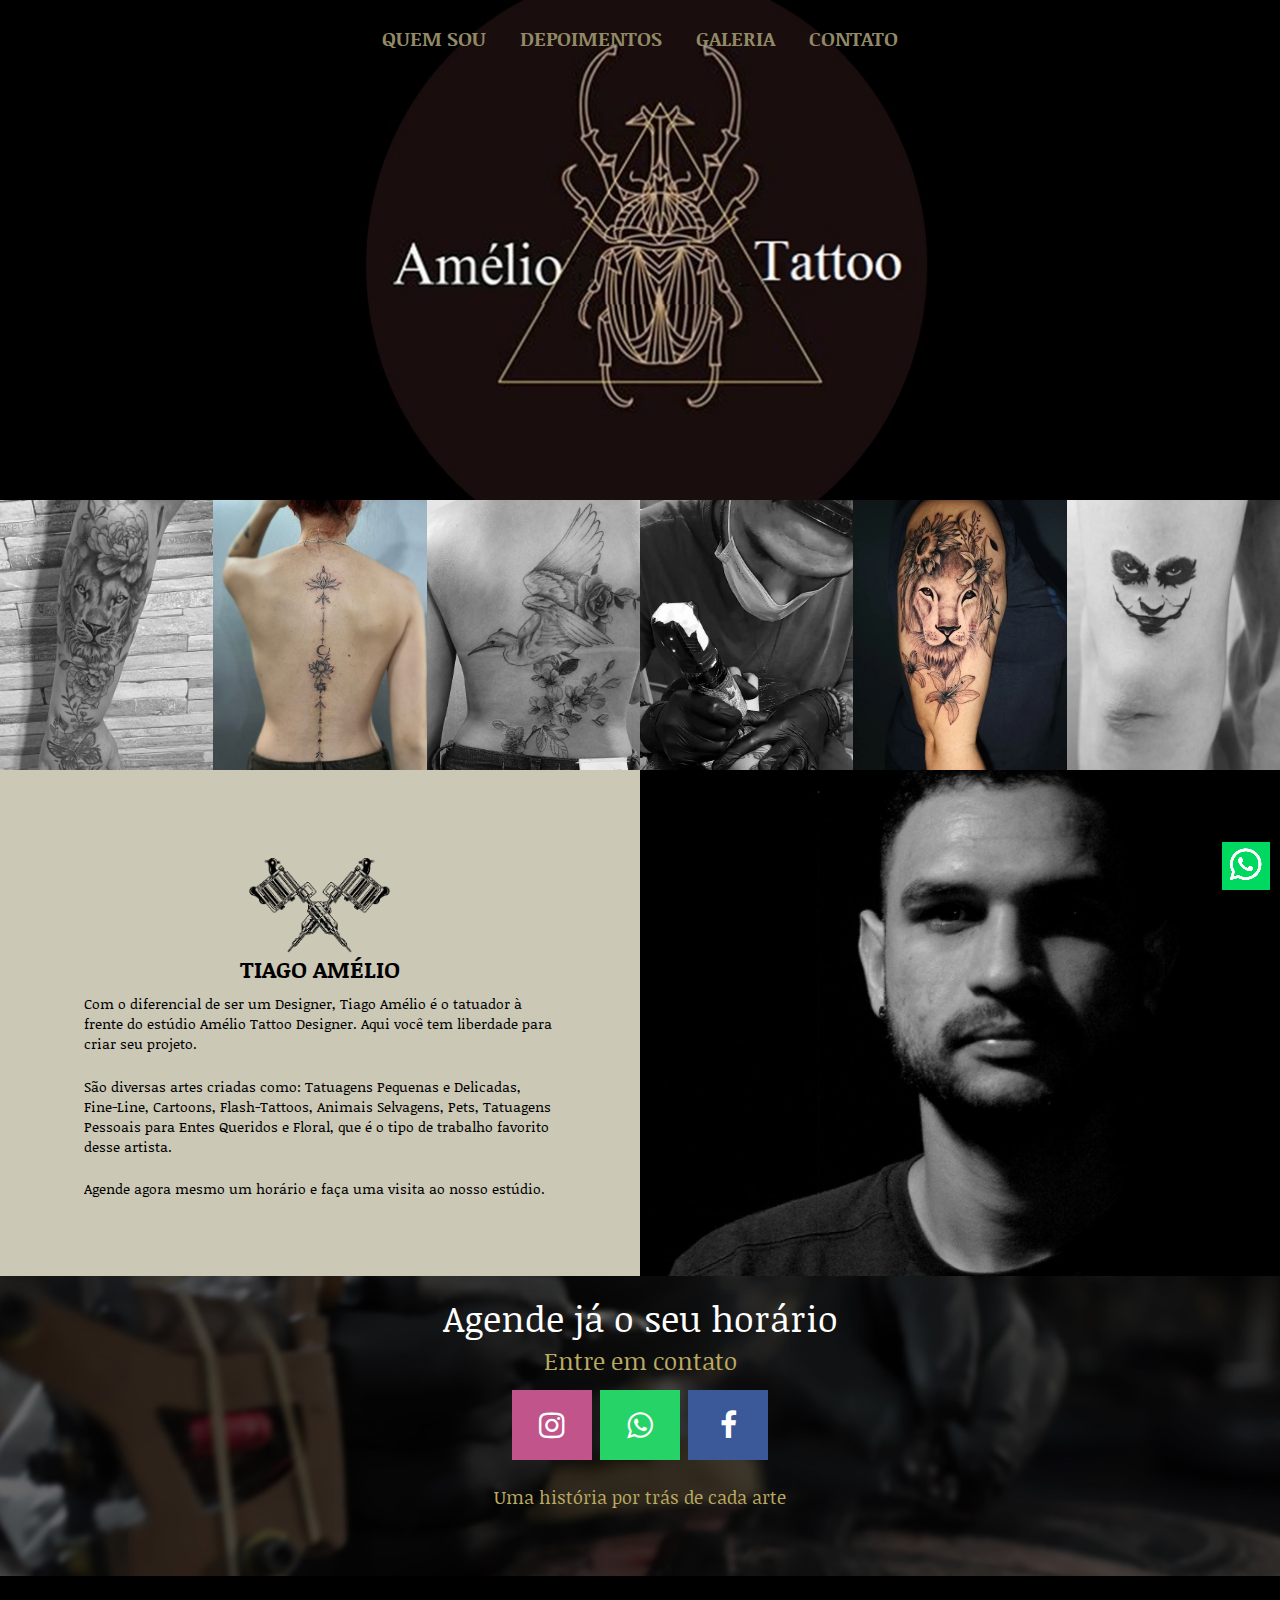
<file: index.html>
<!DOCTYPE HTML>
<html>
		<head>
		
		    <meta charset="utf-8">
			<meta http-equiv="X-UA-Compatible" content="IE=edge">
			<meta name="viewport" content="width=device-width, initial-scale=1.0, maximum-scale=1.0, user-scalable=no">
			
			<!-- Title -->
			<title>Amélio Tattoo Designer</title>
			
			<!-- Bootstrap & Font-Awesome CSS -->
			<link rel="stylesheet" href="css/bootstrap.min.css" type='text/css'>
			<link rel="stylesheet" href="css/font-awesome.min.css" type='text/css'>
			
			<!-- Custom CSS -->
			<link rel="stylesheet" href="css/style.css" type='text/css'>
			<link rel="stylesheet" href="css/prettyPhoto.css" type='text/css'>
			<link rel="stylesheet" href="css/responsive.css" type='text/css'>
			<link rel="stylesheet" href="https://cdnjs.cloudflare.com/ajax/libs/font-awesome/4.7.0/css/font-awesome.min.css">
			
			<!-- Animation CSS -->
			<link href="css/animate.css" rel="stylesheet" type="text/css" media="all">
			
			<!-- Google Webfont -->
			<link href='http://fonts.googleapis.com/css?family=Noticia+Text:400,700' rel="stylesheet" type='text/css'>
			
			<!-- js files & script -->
			<script type="text/javascript" src="js/jquery-1.11.1.min.js"></script>
			<script type="text/javascript" src="js/hover_pack.js"></script>
			<script type="text/javascript">
								jQuery(document).ready(function($) {
									$(".scroll").click(function(event){		
										event.preventDefault();
										$('html,body').animate({scrollTop:$(this.hash).offset().top},1000);
									});
								});
			</script>
			<script type="text/javascript" src="js/move-top.js"></script>
			<script type="text/javascript" src="js/easing.js"></script>
			<script type="text/javascript" src="js/modernizr.js"></script>
			<script type="text/javascript" src="js/retina.js"></script>
			<script type="text/javascript" src="js/jquery.prettyPhoto.js"></script>
			
			<script src="https://ajax.googleapis.com/ajax/libs/jquery/3.7.1/jquery.min.js"></script>
			<script src="https://maxcdn.bootstrapcdn.com/bootstrap/3.4.1/js/bootstrap.min.js"></script>
			<script type="text/javascript" src="js/wow.min.js"></script>
			<script>
				 new WOW().init();
			</script>
			
		</head>
		<body>
		
            <header id="header"> <!-- Header Part -->
			
			<!-- this is dummy heading for W3-Validation approval you can remove it if you want -->
			<h2 class="w3-validation">For W3 Validation</h2>
			<!-- this is dummy heading for W3-Validation approval you can remove it if you want -->
			
					<div class="header">
						<div class="container">
								<!-- start-top-nav -->
								<div class="top-nav">
									<div class="top-header">
										<!--<div class="responsive-logo">
										   <a href="index.html"><img src="images/amelio-galeria/logo2.png" alt=""/></a>
										</div>-->
									</div>
									<nav class="nav">
										<a id="menu-toggle" class="anchor-link" href="#"><img src="images/nav.png" alt="" /></a>
										<ul class="nav-list" id="menu">
											<li><a href="#about" class="scroll">Quem sou</a></li>
											<li><a href="#depoimentos" class="scroll">Depoimentos</a></li>
											<li><a href="#gallery" class="scroll">Galeria</a></li>
											<!-- logo -->
											 <!--<li class="logo"><a href="index.html"><img src="images/amelio-galeria/logo2.png" alt=""/></a></li>-->
											<!-- logo -->
											<li><a href="#contact" class="scroll">Contato</a></li>
										</ul>
									</nav>
									<script type="text/javascript">
										  $(document).ready(function() {
										
											$('#menu-toggle').click(function () {
											  $('#menu').toggleClass('open');
											  e.preventDefault();
											});

											yes_js_login = function(e) {
												e.preventDefault();
											}
											
										});
									</script>
								</div>
							<!-- End-top-nav -->
						</div>
					</div>
			</header>


<!-- INICIO **- FOTOS CABEÇALHO -**  -->


			<section id="gallery-one-image-section"> <!-- About Gallery Part -->
			
				<!-- this is dummy heading for W3-Validation approval you can remove it if you want -->
				<h2 class="w3-validation">For W3 Validation</h2>
				<!-- this is dummy heading for W3-Validation approval you can remove it if you want -->
				
						<div class="container-fluid">
							<div class="row">
								<div class="gallery-one-top wow fadeInLeft" data-wow-delay="0.0s">
									<ul class="about_gallery">
										<li>
											<div class=" b-animate-go thickbox"> <!-- Gallery one image no : 1 -->
													<img src="images/amelio-galeria/leao-braco-peb-edt.jpg" class="gallery-one-image img-responsive" alt=""/> 
											</div>
										</li>
										<li>
											<div class="b-animate-go thickbox"> <!-- Gallery one image no : 2 -->
													<img src="images/amelio-galeria/fineline-costas3-edt.jpg"  class="gallery-one-image-fit img-responsive" alt=""/>
											</div>
										</li> 
										<li>
											<div class="b-animate-go thickbox"> <!-- Gallery one image no : 3 -->
													<img src="images/amelio-galeria/garca-peb-edt.jpg" class="gallery-one-image img-responsive" alt=""/> 
											</div>
										</li>
										<li>
											<div class="b-animate-go thickbox"> <!-- Gallery one image no : 4 -->
													<img src="images/amelio-galeria/tatuando-peb-edt2.jpg" class="gallery-one-image-fit img-responsive" alt=""/>
											</div>
										</li>
										<li>
											<div class="b-animate-go thickbox"> <!-- Gallery one image no : 5 -->
													<img src="images/amelio-galeria/novo-leoa-antebraco-edt.jpg" class="gallery-one-image-fit img-responsive" alt=""/>
													
											</div>
										</li>
										<li>
											<div class="b-animate-go thickbox"> <!-- Gallery one image no : 6 -->
													<img src="images/amelio-galeria/coringa-peb-edt.jpg" class="gallery-one-image-fit img-responsive" alt=""/> 
											</div>
										</li>
									</ul>
								</div>
							</div>	
						</div>
				</section>
			
			
			
<!-- FINAL **- FOTOS CABEÇALHO -**  -->			
			
			
			<section id="about-section"> <!-- Team Section -->
			
			<!-- this is dummy heading for W3-Validation approval you can remove it if you want -->
			<h2 class="w3-validation">For W3 Validation</h2>
			<!-- this is dummy heading for W3-Validation approval you can remove it if you want -->
			
				<div class="container-fluid">  
						<div class="row" id="about">
					    <div class="team">
							<div class='team_div'>
								<div class="col-md-6 team-grid-3 wow fadeInRight" data-wow-delay="0.3s" style="margin-bottom: -100px;">
									<div class="about_text" style="margin-top: -130px !important;">
										<img src="images/tatto2.png" style="max-width: 30%;"/>
									</div>
									<div class="about_text" style="margin-top: -30px !important;">
										<h3>Tiago Amélio</h3> <!-- Team Member One -->
										<p style="margin-top: -40px !important; ">Com o diferencial de ser um Designer, Tiago Amélio é o tatuador à frente do estúdio Amélio Tattoo Designer. 
											Aqui você tem liberdade para criar seu projeto.
										</p>
										<br>
										<p>
											São diversas artes criadas como: Tatuagens Pequenas e Delicadas, Fine-Line, Cartoons, 
											Flash-Tattoos, Animais Selvagens, Pets, Tatuagens Pessoais para Entes Queridos e Floral, que é o tipo de trabalho favorito desse artista.
										</p>
										<br>
										<p>
											Agende agora mesmo um horário e faça uma visita ao nosso estúdio.
										</p>
									</div>
								</div>
								<div class="col-md-6 team-grid-2 wow fadeInUp"  data-wow-delay="0.0s"> </div>
						    </div>
						</div>
					</div>
				</div>
			</section>

			<section id="testimonial-section"> <!-- Testimonial Section -->
			
				<!-- this is dummy heading for W3-Validation approval you can remove it if you want -->
				<h2 class="w3-validation">For W3 Validation</h2>
				<!-- this is dummy heading for W3-Validation approval you can remove it if you want -->
				
				<div class="orcamento">
					<div class="row">
						<div class="col-md-12">
							<br>
							<h1 style="color: #fff;">Agende já o seu horário</h1>
						</div>
					</div>
					<div class="row">
						<div class="col-md-12">
							<h3 style="color: #bbab62;">Entre em contato</h3>
						</div>
					</div>  
					
					<div class="row">
						<div class="col-md-12">
							<a target="_blank" class="fa fa-instagram fa-socialmedia" href="https://www.instagram.com/amelio_tattoodesigner/"></a>
							<a target="_blank" class="fa fa-whatsapp fa-socialmedia" href="https://wa.me/5511937386993?text=Salve%20Tiago,%20Estou%20entrando%20em%20contato%20pelo%20site%20Amelio%20Tattoo%20e%20gostaria%20de%20fazer%20um%20orçamento"></a>
							<a target="_blank" class="fa fa-facebook fa-socialmedia" href="https://www.facebook.com/profile.php?id=61551990467630"></a>
						</div>
					</div>
					<br>
					<div class="row">
						<div class="col-md-12">
							<h4 style="color: #bbab62;">Uma história por trás de cada arte</h4>
						</div>
					</div> 
				</div>
			</section>
			
			<section id="twitter-section"> <!-- Twitter Section -->
			
			<!-- this is dummy heading for W3-Validation approval you can remove it if you want -->
			<h2 class="w3-validation">For W3 Validation</h2>
			<!-- this is dummy heading for W3-Validation approval you can remove it if you want -->
			
			        <div class="twitter-div wow bounceInUp"  data-wow-delay="0.0s" id="depoimentos">
						<div class="container">
							<div class="row">
							    <i class=""> </i>
								<h3 style="color: #fff;">Veja depoimentos dos nossos clientes</h3>
								<br>
								<br>
							</div>
						</div>
						<div class="container">
							<div id="myCarousel" class="carousel slide" data-ride="carousel">
							  <!-- Indicators -->
							  <ol class="carousel-indicators">
								<li data-target="#myCarousel" data-slide-to="0" class="active"></li>
								<li data-target="#myCarousel" data-slide-to="1"></li>
								<li data-target="#myCarousel" data-slide-to="2"></li>
							  </ol>
						  
						  
						  
<!-- INICIO **- FOTOS CARROSSEL -**  --> 
						  
						  
							  <!-- Wrapper for slides -->
							  <div class="carousel-inner">
						  
								<div class="item active">
									<p>Já fiz diversas tatuagens com o Tiago. Recomendo muito o trabalho dele</p>
									<h3 style="color: #bbab62;"> - Rafaela</h3>
								  <img src="images/amelio-galeria/cobraperna3-carrossel.jpg" alt="Depoimento Fábio" style="width:400px; max-height: 500px; margin: auto; display: block;">
								</div>
						  
								<div class="item">
									<p>Precisei retocar uma tatuagem de outro artista. O Tiago foi preciso no retoque</p>
									<h3 style="color: #bbab62;"> - Patrick</h3>
								  	<img src="images/amelio-galeria/ptk-marquesan.jpeg" alt="Depoimento Patrick" style="width:400px; max-height: 500px; margin: auto; display: block;">
								</div>
							  
								<div class="item">
									<p>Encontrei o trabalho Tiago pelo instagram. Tive um exelente atendimento</p>
									<h3 style="color: #bbab62;"> - Gabys</h3>
								  <img src="images/amelio-galeria/mandachuva-color-crl.jpeg" alt="Depoimento Fulano" style="width:400px; max-height: 500px; margin: auto; display: block;">
								</div>
							
							  </div>
							  
							  
<!-- FINAL **- FOTOS CABEÇALHO -**  -->
							  
							  
						  
							  <!-- Left and right controls -->
							  <a class="left carousel-control" href="#myCarousel" data-slide="prev">
								<span class="fa fa-angle-left"></span>
								<span class="sr-only">Previous</span>
							  </a>
							  <a class="right carousel-control" href="#myCarousel" data-slide="next">
								<span class="fa fa-angle-right"></span>
								<span class="sr-only">Next</span>
							  </a>
							</div>
						  </div>
                    </div>
			</section>
			
			<section id="gallery-two-image-section"> <!-- Gallery Two Section -->
			
			<!-- this is dummy heading for W3-Validation approval you can remove it if you want -->
			<h2 class="w3-validation">For W3 Validation</h2>
			<!-- this is dummy heading for W3-Validation approval you can remove it if you want -->
			
				<div class="container-fluidgallery wow fadeInDown" data-wow-delay="0.0s" id="gallery">
					<div class="row">
						<div class="container orcamento">
							<div class="row">
								<i class=""> </i>
								<br><br><br><br><br><br>
								<h1 style="color: #bbab62; text-shadow: 5px 5px #000; font-weight: bold; font-family: 'Lucida Sans', 'Lucida Sans Regular', 'Lucida Grande', 'Lucida Sans Unicode', Geneva, Verdana, sans-serif; font-size: 50px;">Galeria</h1>
								<br>
								<br>
							</div>
						</div>
					</div>
				</div>
			</section>
			
			
			
<!-- INICIO **- FOTOS GALERIA -**  -->



			
			<section id="gallery-one-image-section"> <!-- About Gallery Part -->
			
				<!-- this is dummy heading for W3-Validation approval you can remove it if you want -->
				<h2 class="w3-validation">For W3 Validation</h2>
				<!-- this is dummy heading for W3-Validation approval you can remove it if you want -->
				
						<div class="container-fluid">
							<div class="row">
								<div class="gallery-one-top wow fadeInLeft" data-wow-delay="0.0s">
									<ul class="about_gallery">
										<li>
											<div class="b-link-stripe b-animate-go thickbox"> <!-- Gallery one image no : 1 -->
													<img src="images/amelio-galeria/andorinha-peb-edt.jpg" class="gallery-one-image img-responsive" alt=""/> 
													<div class="b-wrapper">
															<div class="b-animate b-from-left b-delay03 ">
																<a href="images/amelio-galeria/andorinha-peb.jpg" rel="prettyPhoto[pp_gal]">
																	<button class="zooming about-zooming md-trigger">
																			<img src="images/zoom.png" alt=""/>
																	</button>
																</a>
															</div>
													</div>
											</div>
										</li>
										<li>
											<div class="b-link-stripe b-animate-go thickbox"> <!-- Gallery one image no : 2 -->
													<img src="images/amelio-galeria/novo-leoa-antebraco-edt.jpg" class="gallery-one-image-fit img-responsive" alt=""/>
													<div class="b-wrapper">
															<div class="b-animate b-from-left b-delay03 ">
																<a href="images/amelio-galeria/novo-leoa-antebraco.jpg" rel="prettyPhoto[pp_gal]">
																	<button class="zooming about-zooming md-trigger">
																			<img src="images/zoom.png" alt=""/>
																	</button>
																</a>
															</div>
													</div>
											</div>
										</li>
										<li>
											<div class="b-link-stripe b-animate-go thickbox"> <!-- Gallery one image no : 3 -->
													<img src="images/amelio-galeria/ano-color-edt.jpg" class="gallery-one-image img-responsive" alt=""/> 
													<div class="b-wrapper">
															<div class="b-animate b-from-left b-delay03 ">
																<a href="images/amelio-galeria/ano-color.webp" rel="prettyPhoto[pp_gal]">
																	<button class="zooming about-zooming md-trigger">
																			<img src="images/zoom.png" alt=""/>
																	</button>
																</a>
															</div>
													</div>
											</div>
										</li>
										<li>
											<div class="b-link-stripe b-animate-go thickbox"> <!-- Gallery one image no : 4 -->
													<img src="images/amelio-galeria/mariposa-peb.webp" class="gallery-one-image-fit img-responsive" alt=""/>
													<div class="b-wrapper">
															<div class="b-animate b-from-left b-delay03 ">
																<a href="images/amelio-galeria/mariposa-peb.webp" rel="prettyPhoto[pp_gal]">
																	<button class="zooming about-zooming md-trigger">
																			<img src="images/zoom.png" alt=""/>
																	</button>
																</a>
															</div>
													</div>
											</div>
										</li>
										<li>
											<div class="b-link-stripe b-animate-go thickbox"> <!-- Gallery one image no : 5 -->
													<img src="images/amelio-galeria/fineline-costas3-edt.jpg" class="gallery-one-image-fit img-responsive" alt=""/>
													<div class="b-wrapper">
															<div class="b-animate b-from-left b-delay03 ">
																<a href="images/amelio-galeria/fineline-costas3.jpeg" rel="prettyPhoto[pp_gal]">
																	<button class="zooming md-trigger">
																			<img src="images/zoom.png" alt=""/>
																	</button>
																</a>
															</div>
													</div>
											</div>
										</li>
										<li>
											<div class="b-link-stripe b-animate-go thickbox"> <!-- Gallery one image no : 6 -->
													<img src="images/amelio-galeria/dog-line-peb-edt.jpg" class="gallery-one-image-fit img-responsive" alt=""/> 
													<div class="b-wrapper">
															<div class="b-animate b-from-left b-delay03 ">
																<a href="images/amelio-galeria/dog-line.jpg" rel="prettyPhoto[pp_gal]">
																	<button class="zooming about-zooming md-trigger">
																			<img src="images/zoom.png" alt=""/>
																	</button>
																</a>
															</div>
													</div>
											</div>
										</li>
									</ul>
									<div class="clearfix"></div>
								</div>
							</div>
							<div class="row">
								<div class="gallery-one-bottom">
									<ul class="about_gallery wow fadeInRight" data-wow-delay="0.3s">
										<li>
											<div class="b-link-stripe b-animate-go thickbox"> <!-- Gallery one image no : 7 -->
													<img src="images/amelio-galeria/adaga-peb-edt.jpg" class="gallery-one-image-fit img-responsive" alt=""/>
													<div class="b-wrapper">
															<div class="b-animate b-from-left b-delay03 ">
															<a href="images/amelio-galeria/adaga-peb.jpg" rel="prettyPhoto[pp_gal]">
																<button class="zooming about-zooming md-trigger">
																		<img src="images/zoom.png" alt=""/>
																</button>
															</a>
															</div>
													</div>
											</div>
										</li>
										<li>
											<div class="b-link-stripe b-animate-go thickbox"> <!-- Gallery one image no : 8 -->
													<img src="images/amelio-galeria/libelula3-edt.jpg" class="gallery-one-image-fit img-responsive" alt=""/>
													<div class="b-wrapper">
															<div class="b-animate b-from-left b-delay03 ">
																<a href="images/amelio-galeria/libelula3.jpeg" rel="prettyPhoto[pp_gal]">
																	<button class="zooming about-zooming md-trigger">
																			<img src="images/zoom.png" alt=""/>
																	</button>
																</a>
															</div>
													</div>
											</div>
										</li>
										<li>
											<div class="b-link-stripe b-animate-go thickbox"> <!-- Gallery one image no : 9 -->
													<img src="images/amelio-galeria/leoa-antebraco-peb-edt.jpg" class="gallery-one-image-fit img-responsive" alt=""/>
													<div class="b-wrapper">
															<div class="b-animate b-from-left b-delay03 ">
																<a href="images/amelio-galeria/leoa-antebraco-color.jpg" rel="prettyPhoto[pp_gal]">
																	<button class="zooming about-zooming md-trigger">
																			<img src="images/zoom.png" alt=""/>
																	</button>
																</a>
															</div>
													</div>
											</div>
										</li>
										<li>
											<div class="b-link-stripe b-animate-go thickbox"> <!-- Gallery one image no : 10 -->
													<img src="images/amelio-galeria/floral-pulseira-peb-edt.jpeg" class="gallery-one-image img-responsive" alt=""/>
													<div class="b-wrapper">
															<div class="b-animate b-from-left b-delay03 ">
																<a href="images/amelio-galeria/floral-pulseira-peb.jpg" rel="prettyPhoto[pp_gal]">
																	<button class="zooming about-zooming md-trigger">
																			<img src="images/zoom.png" alt=""/>
																	</button>
																</a>
															</div>
													</div>
											</div>
										</li>
										<li>
											<div class="b-link-stripe b-animate-go thickbox"> <!-- Gallery one image no : 11 -->
													<img src="images/amelio-galeria/floral-braco-lateral-edt.jpeg" class="gallery-one-image img-responsive" alt=""/>
													<div class="b-wrapper">
															<div class="b-animate b-from-left b-delay03 ">
															<a href="images/amelio-galeria/floral-braco-lateral.jpg"prettyPhoto[pp_gal]">
																<button class="zooming about-zooming md-trigger">
																		<img src="images/zoom.png" alt=""/>
																</button>
															</a>
															</div>
													</div>
											</div>
										</li>
										<li>
											<div class="b-link-stripe b-animate-go thickbox"> <!-- Gallery one image no : 12 -->
													<img src="images/amelio-galeria/pernambuco-peb-edt.jpg" class="gallery-one-image-fit img-responsive" alt=""/>
													<div class="b-wrapper">
															<div class="b-animate b-from-left b-delay03 ">
																<a href="images/amelio-galeria/pernambuco-peb.jpg" rel="prettyPhoto[pp_gal]">
																	<button class="zooming about-zooming md-trigger">
																			<img src="images/zoom.png" alt=""/>
																	</button>
																</a>
															</div>
													</div>
											</div>
										</li>
									</ul>
									<div class="clearfix"></div>
								</div>
							</div>	
						</div>
				</section>
			
			
			
<!-- FINAL **- FOTOS CABEÇALHO -**  -->
			
			
			
			<section id="contact-section"> <!-- Contact info Section-->
			
			<!-- this is dummy heading for W3-Validation approval you can remove it if you want -->
			<h2 class="w3-validation">For W3 Validation</h2>
			<!-- this is dummy heading for W3-Validation approval you can remove it if you want -->
			
			        <div class="contact"  data-wow-delay="0.0s" id="contact">
					       	<div class="container">
							       	<div class="col-md-12 contact-left wow fadeInLeft" style="margin-top: -60px; margin-bottom: -90px; color: #fff;">
   			                            <h1><b>Contato</b></h1>
   			                            <h3>Amélio Tattoo Designer está bem perto de você, na cidade de Itapecerica da Serra - SP</h3>
										<br>
										<div class="contact-info" style="margin-top: 0px; ">
												<ul class="contact-list-one">
												   <!--<li><h5 style="color: #fff">Endereço:</h5></li>
												   <li><span class="bold" style="color: #fff"> Rua Santos Dumont, 1000 - Jardim Jacira - Itapecerica da Serra</span></li>
												   <br> -->
												   <li>
													<span>
														<div class="col-md-2" ></div>
														<div class="col-md-2" style="color: #fff;">
															Entre em Contato:
														</div> 
														<div class="col-md-8">
															<a target="_blank" style="color: #fff; font-weight: normal !important;" class="fa fa-instagram fa-socialmedia" href="https://www.instagram.com/amelio_tattoodesigner/"></a>
															<a target="_blank" style="color: #fff; font-weight: normal !important;" class="fa fa-whatsapp fa-socialmedia" href="https://wa.me/5511937386993?text=Salve%20Tiago,%20Estou%20entrando%20em%20contato%20pelo%20site%20Amelio%20Tattoo%20e%20gostaria%20de%20fazer%20um%20orçamento"></a>
															<a target="_blank" style="color: #fff; font-weight: normal !important;" class="fa fa-facebook fa-socialmedia" href="https://www.facebook.com/profile.php?id=61551990467630"></a>
														</div>
												   	</span>
													</li>
												</ul>
										</div>
   	                        </div>
					</div>
			</section>
		
			<!--
			<section id="map-section"> <!-- Map Section -->
			
			<!-- this is dummy heading for W3-Validation approval you can remove it if you want -->
			<!--<h2 class="w3-validation">For W3 Validation</h2>
			<!-- this is dummy heading for W3-Validation approval you can remove it if you want -->
			
				<!--<div class="container-fluid">
					<br>
					<span class="bold" style="color: #fff;">ou clique no mapa abaixo:</span>
					<br><br>
					<div class="row">
					    <div class="map-div wow fadeInDown">
						    <a href="https://www.google.com/maps?q=R.+Santos+Dumont,+1010+-+Jardim+Jacira"><img src="images/amelio-galeria/map.jpg" alt="" /></a>
						</div>
					</div>
				</div>
			</section>
		-->
			<section id="footer-section"> <!-- Footer Section -->
			
			<!-- this is dummy heading for W3-Validation approval you can remove it if you want -->
			<h2 class="w3-validation">For W3 Validation</h2>
			<!-- this is dummy heading for W3-Validation approval you can remove it if you want -->
			
				<div class="container">
					<div class="row">
					    <nav class="footer-nav">
						    <ul class="nav-list wow fadeInDown" id="footer-menu">
								<li><a href="#about" class="scroll">Quem sou</a></li>
								<li><a href="#depoimentos" class="scroll">Depoimentos</a></li>
								<li><a href="#gallery" class="scroll">Galeria</a></li>
								<!-- logo -->
									<!--<li class="logo"><a href="index.html"><img src="images/amelio-galeria/logo2.png" alt=""/></a></li>-->
								<!-- logo -->
								<li><a href="#contact" class="scroll">Contato</a></li>
							</ul>
						</nav>
						<p class="copyright wow fadeInUp" style="color: #272626;">&copy; 2023 Amélio Tattoo. Todos direitos reservados. Developed by Psychotrick</a>.</p>
					</div>
				</div>
			</section>
			
			
			<script type="text/javascript" charset="utf-8">
			  $(document).ready(function(){
				$("a[rel^='prettyPhoto']").prettyPhoto();
			  });
			</script>
			

			
			<script type="text/javascript">
						$(document).ready(function() {
							/*
							var defaults = {
					  			containerID: 'toTop', // fading element id
								containerHoverID: 'toTopHover', // fading element hover id
								scrollSpeed: 1200,
								easingType: 'linear' 
					 		};
							
							
							$().UItoTop({ easingType: 'easeOutQuart' });
							*/
						});
			</script>
			
			<a id="toTop" style="display: block;" target="_blank" href="https://wa.me/5511937386993?text=Salve%20Tiago,%20Estou%20entrando%20em%20contato%20pelo%20site%20Amelio%20Tattoo%20e%20gostaria%20de%20fazer%20um%20orçamento">
				<span id="toTopHover" style="opacity: 1;"> </span>
			</a>
		</body>
</html>
</file>
<file: css/style.css>
/* #928a66 */
h4, h5, h6,
h1, h2, h3 {margin-top: 0;}
ul, ol {margin: 0;}
p {margin: 0;}
html, body{
 font-family: 'Noticia Text', serif;
   font-size: 100%;
   background:#000; 
}
body a{
	transition:0.5s all;
	-webkit-transition:0.5s all;
	-moz-transition:0.5s all;
	-o-transition:0.5s all;
	-ms-transition:0.5s all;
}
button {
	background: none;
    border: none;
    margin-top:5em;
}
.w3-validation {
    display: none !important;
}
.button-one {
	border: none;
	font-family: inherit;
	font-size: inherit;
	color: inherit;
	background-color: #000000;
	cursor: pointer;
	padding: 20px 70px;
	display: inline-block;
	text-transform: uppercase;
	letter-spacing: 1px;
	font-weight: 700;
	outline: none;
	position: relative;
	-webkit-transition: all 0.3s;
	-moz-transition: all 0.3s;
	transition: all 0.3s;
}
.button-type-one {
    color: #ffffff;
    font-size: 40px;
}
.header {
	background: url(../images/banner3.jpg)no-repeat center top;
	background-size: 100% 100%;
	-webkit-background-size: cover;
	-moz-background-size: cover;
	-o-background-size: cover;
	background-size: cover;
	background-position: center;
	position: relative;
	min-height:500px;
}

/*------start-top-nav------*/
.top-header{
	display:none;
}
/*------start-top-nav------*/
.top-nav {
	position:relative;
	margin-top: 1.5em;
}
.nav { width:100%;}
ul.nav-list { list-style: none; padding: 0px; margin: 0px;text-align: center; }
ul.nav-list li { display: inline-block; text-align: left;
}
ul.nav-list li a.logo:hover{
	border-bottom:none; 
}
ul.nav-list li a { 
	        display: block; 
	        margin:0px 15px; 
	        text-decoration: none; 
			text-transform: uppercase;
	        color:#928a66;
	        font-size:20px;
			font-weight: bold;
	        -webkit-transition: all 0.5s ease;
			-moz-transition: all 0.5s ease;
			-o-transition: all 0.5s ease;
			transition: all 0.5s ease; }
ul.nav-list li a:hover { color:#fff; border-bottom: 3px solid #928a66; padding-bottom: 3px;}
.logo a:hover{
    border: none !important;
	padding-bottom: 0px !important;
}
.anchor-link { 
	display: none; 
	text-align: center;
	margin-top:20px;
    margin-right: 10px;
    float: right; 
	background-color: #928a66;
  }
#mobile-nav { display:none; }
/***--- About Section ---***/
#about-section{
    display: block;
	overflow: hidden;
}
#about{
    display: block;
	overflow: hidden;
}

.fa-socialmedia {
	padding: 20px;
	font-size: 30px !important;
	width: 80px;
	text-align: center;
	text-decoration: none;
	margin: 5px 2px;
}
.fa-facebook {
	background: #3B5998;
	color: white;
}
.fa-instagram {
	background: #c1558b;
	color: white;
}
.fa-whatsapp {
	background:#25d366;
	color: white;
}

.orcamento {
	background: url(../images/testimonial-background.jpg)no-repeat center top;
	-webkit-background-size: cover;
	-moz-background-size: cover;
	-o-background-size: cover;
	background-size: cover;
	background-position: center;
	background-repeat: no-repeat;
	text-align: center;
	height: 300px;
	display: block;
	overflow: hidden;
}
.about_left {
	background-image: url(../images/about-us-background.jpg);
	-webkit-background-size: cover;
	-moz-background-size: cover;
	-o-background-size: cover;
	background-size: cover;
	background-position: center;
	background-repeat: no-repeat;
	text-align: center;
	height: 525px;
	display: block;
	overflow: hidden;
}
.about_btn {
  margin-top: 210px;
  position: relative;
  z-index: 1;
}
.button-box:hover:after {
	width: 100%;
	opacity: 1;
}
.button-box {
    background-color: transparent;
    border: 10px solid #000000;
    overflow: hidden;
    color: #000000;
}
.button-box:after {
	width: 0;
	height: 103%;
	top: 50%;
	left: 50%;
	background:#000000;
	opacity: 0;
	-webkit-transform: translateX(-50%) translateY(-50%);
	-moz-transform: translateX(-50%) translateY(-50%);
	-ms-transform: translateX(-50%) translateY(-50%);
	transform: translateX(-50%) translateY(-50%);
}
.button-one:after {
	content: '';
	position: absolute;
	z-index: -1;
	-webkit-transition: all 0.3s;
	-moz-transition: all 0.3s;
	transition: all 0.3s;
}
.button-box:hover, .button-box:active {
	color:#cfbe73;
	text-decoration:none;
}
.about_right {
    background-color: #f2efe5;
    display: block;
    height: 525px;
    overflow: hidden;
    text-align: center;
}
.about_text {
    display: block;
    margin: 0 auto;
    overflow: hidden;
    width: 80%;
}
.about_text img {
    margin: 90px auto 0;
}
.about_text img:hover{
	transform: rotateY(360deg);
	-webkit-transform: rotateY(360deg);
	-moz-transform: rotateY(360deg);
	-o-transform: rotateY(360deg);
	-webkit-transition: 0.8s;
	-moz-transition: 0.8s;
	-o-transition: 0.8s;
	transition: 0.8s;
}
.about_text h3 {
  color: #000000;
  font-size: 16px;
  line-height: 20px;
  padding: 35px 0 20px;
}
.about_right p {
  color: #000000;
  font-size: 14px;
  line-height: 20px;
  text-align: left;
}
/*----------------- Gallery One --------------------*/
#gallery-one-image-section{
    display: block;
	overflow: hidden;
}
.gallery-one-image {
    max-width: 270px;
    max-height: 270px;
}
.gallery-one-image-fit {
    width: 270px;
    height: 270px;
    object-fit: cover;
    object-position: center;
}
.popup-links-button{

}
.popup-links-button li {
    margin-right: 12px;
}
.popup-links-button button {
    margin-top: 5px;
}
/*	Zooming
/*-----------------------------------------------------------------------------------*/
.zooming {
    margin-top: 120px;
}
/*	Strip
/*-----------------------------------------------------------------------------------*/
.b-link-stripe{
	position:relative;
	display:inline-block;
	vertical-align:top;
	font-weight: 300;
	overflow:hidden;
	width: 100%;
}
.b-link-stripe .b-wrapper{
	position:absolute;
	width:100%;
	height:100%;
	top:0;
	left:0;
	text-align:center;
	color:#ffffff;
	overflow:hidden;
}
.b-link-stripe .b-line{
	position:absolute;
	top:0;
	bottom:0;
	width:20%;
	background:rgba(231, 229, 208, 0.68);
	transition:all 0.5s linear;
	-moz-transition:all 0.5s linear;
	-ms-transition:all 0.5s linear;
	-o-transition:all 0.5s linear;
	-webkit-transition:all 0.5s linear;
	opacity:0;
	visibility:hidden; /* lt-ie9 */
}
/* lt-ie9 */
.b-link-stripe:hover .b-line{
	visibility:visible;
}
.b-link-stripe .b-line1{
	left:0;
}
.b-link-stripe .b-line2{
	left:20%;
	transition-delay:0.1s !important;
	-moz-transition-delay:0.1s !important;
	-ms-transition-delay:0.1s !important;
	-o-transition-delay:0.1s !important;
	-webkit-transition-delay:0.1s !important;
}
.b-link-stripe .b-line3{
	left:40%;
	transition-delay:0.2s !important;
	-moz-transition-delay:0.2s !important;
	-ms-transition-delay:0.2s !important;
	-o-transition-delay:0.2s !important;
	-webkit-transition-delay:0.2s !important;
}
.b-link-stripe .b-line4{
	left:60%;
	transition-delay:0.3s !important;
	-moz-transition-delay:0.3s !important;
	-ms-transition-delay:0.3s !important;
	-o-transition-delay:0.3s !important;
	-webkit-transition-delay:0.3s !important;
}
.b-link-stripe .b-line5{
	left:80%;
	transition-delay:0.4s !important;
	-moz-transition-delay:0.4s !important;
	-ms-transition-delay:0.4s !important;
	-o-transition-delay:0.4s !important;
	-webkit-transition-delay:0.4s !important;
}
.b-link-stripe:hover .b-line{
	opacity:1;
}
/*-----------------------------------------------------------------------------------*/
/*	Animation effects
/*-----------------------------------------------------------------------------------*/
.b-animate-go{
	text-decoration:none;
}
.b-animate{
	transition: all 0.5s;
	-moz-transition: all 0.5s;
	-ms-transition: all 0.5s;
	-o-transition: all 0.5s;
	-webkit-transition: all 0.5s;
	visibility: hidden;
	font-size:1.1em;
	font-weight:700;
}
/* lt-ie9 */
.b-animate-go:hover .b-animate{
	visibility:visible;
}
.b-from-left{
	position:relative;
	left:-100%;
}
.b-animate-go:hover .b-from-left{
	left:0;
}
ul.about_gallery {
	padding: 0;
	list-style: none;
}
ul.about_gallery li {
	width: 16.6666%;
	float: left;
}
ul.popup_links{
	padding:0;
	list-style:none;
	text-align:center;
	margin-top:1em;
}
ul.popup_links li{
	display:inline-block;
	float: none;
}
i.link{
	background: url(../images/icons.png)no-repeat -5px -6px;
	width: 30px;
	height: 30px;
	display: inline-block;
}
i.info{
	background: url(../images/icons.png)no-repeat -50px -6px;
	width: 30px;
	height: 30px;
	display: inline-block;
}
i.like{
	background: url(../images/icons.png)no-repeat -97px -6px;
	width: 30px;
	height: 30px;
	display: inline-block;
}
/*--testmonial--*/
#testimonial-section {
    display: block;
	overflow: hidden;
}
.testimonial {
	background: url(../images/testimonial-background.jpg)no-repeat center top;
	background-size: 100% 100%;
	-webkit-background-size: cover;
	-moz-background-size: cover;
	-o-background-size: cover;
	background-size: cover;
	background-position: center;
	position: relative;
	min-height:400px;
	padding-top:3em;
}
.testimonial span.quotes {
	position: absolute;
	top:7em;
	width: 60px;
	height: 40px;
	background: url(../images/icons.png) no-repeat -148px -6px;
	left:14em;
}
.testimonial span.quotes-down {
	position: absolute;
	top:13em;
	width: 60px;
	height: 40px;
	background: url(../images/icons.png) no-repeat -232px -6px;
	right: 14em;
}
.testimonial p {
    color: #f2efe5;
    font-size: 18px;
    font-style: italic;
    line-height: 22px;
    margin-top: 135px;
    text-align: center;
    text-indent: 20px;
	padding: 0px 42px;
	font-weight: bold;
}
.test_wrap{
	width: 80%;
    margin:0 auto;
}
.testimonial h4 {
    color: #f2efe5;
    float: right;
    font-size: 15px;
    font-style: italic;
    margin-right: 12%;
    margin-top: 6%;
    text-transform: uppercase;
}
/*--team--*/
#team-section {
    display: block;
	overflow: hidden;
}
.team-grid-1 {
    background-image: url("../images/amelio-galeria/tiago-sketch.jpg");
    background-repeat: no-repeat;
    background-size: cover;
	background-position: center;
    min-height: 505px;
    text-align: center;
	display: block;
	overflow: hidden;
}
.team_btn {
    margin-top: 195px;
    position: relative;
    z-index: 1;
}
.team-grid-2{
	background-image: url(../images/amelio-galeria/rosto-peb-small.jpg);
	background-size: cover;
	background-position: center;
	background-repeat: no-repeat;
	min-height:505px;
	text-align: center;
}
.team-grid-3{
	background-color: #ccc8b6;
	padding:6em 3em 0;
	text-align: center;
	min-height: 505px;
	display: block;
	overflow: hidden;
}
.team-grid-3 h3 {
    color: #000000;
    font-size: 23px;
    font-weight: bold;
    margin-bottom: 35px;
    text-transform: uppercase;
}
.team-grid-3 p {
    color: #000000;
    font-size: 14px;
    line-height: 20px;
    text-align: left;
}
ul.social{
	padding:0;
	list-style:none;
	margin-top:4em;
	text-align: left;
}
ul.social li {
	display: inline-block;
	margin-right: 15px;
}
ul.social li:first-child {
	margin-left: 0;
}
ul.social li a i {
	width: 35px;
	height: 40px;
	display: block;
	background: url(../images/icons.png)no-repeat;
}
ul.social li a i.fb {
	background-position: -6px -56px;
}
ul.social li a i.fb:hover{
	background-position: -6px -106px;
}
ul.social li a i.tw {
	background-position: -59px -56px;
}
ul.social li a i.tw:hover{
	background-position: -60px -108px;
}
ul.social li a i.tumb {
	background-position: -123px -54px;
}
ul.social li a i.tumb:hover{
	background-position: -125px -108px;
}
ul.social li a i.linked {
	background-position: -189px -53px;
}
ul.social li a i.linked:hover{
	background-position:-188px -109px;
}
ul.social li a i.pinterest {
	background-position:-252px -56px;
}
ul.social li a i.pinterest:hover{
	background-position:-253px -110px;
}
ul.social li a i.google {
	background-position:-14px -167px;
}
ul.social li a i.google:hover{
	background-position:-14px -215px;
}
.team-grid-4{
	background-image: url(../images/team-member-2.jpg);
	background-size: cover;
	background-position: center;
	background-repeat: no-repeat;
	min-height:505px;
	text-align: center;
}
.arrow-icon1 {
	height: 30px;
	width: 28px;
	display: block;
	background: url(../images/arrow.png);
	background-position: 0px -3px;
	background-repeat: no-repeat;
	position: absolute;
	right: 0px;
	z-index: 999;
	top:25%;
}
.arrow-icon1-r {
	left: -27px;
}
.team-grid-5{
	background: #ccc8b6;
	padding:6em 3em 0;
	text-align: center;
	min-height: 505px;
	position:relative;
}
.team-grid-5 h3{
    color: #000000;
    font-size: 23px;
    font-weight: bold;
    margin-bottom: 35px;
    text-transform: uppercase;
}
.team-grid-5 p{
    color: #000000;
    font-size: 14px;
    line-height: 20px;
    text-align: left;
}
/***--- Newsletter ---***/
.newsletter_grid{
	background:#f2efe5;
	padding:8em 6em 0;
	min-height:505px;
}
.newsletter_grid h3 {
	color: #000;
	font-size: 1.1em;
	text-transform: uppercase;
}
.newsletter-div {
    display: block;
	overflow: hidden;
	width: 100%;
}
.newsletter {
    display: block;
    overflow: hidden;
}
.newsletter p{
    text-align:center;
}
.newsletter input[type="text"] {
	background-color: #ffffff;
	transition: border-color 0.3s;
	-o-transition: border-color 0.3s;
	-ms-transition: border-color 0.3s;
	-moz-transition: border-color 0.3s;
	-webkit-transition: border-color 0.3s;
	-webkit-appearance: none;
	border:1px solid #000;
	outline: none;
	font-size: 13px;
	padding: 12px;
	color:#9a977a;
	width:100%;
	text-transform: uppercase;
	display: block;
	overflow: hidden;
}
.newsletter input[type="submit"] {
	background: #9a977a;
	text-transform: uppercase;
	border: none;
	padding: 12px;
	cursor: pointer;
	color: #FFF;
	outline: none;
	font-size: 15px;
	text-align: center;
	margin-top: 15px;
	-webkit-transition: all 0.3s;
	-moz-transition: all 0.3s;
	-o-transition: all 0.3s;
	transition: all 0.3s;
	width: 100%;
}
.newsletter input[type="submit"]:hover{
	background:#333333;
}
.newsletter_grid p{
	color: #333;
	font-size:0.85em;
	text-transform: uppercase;
	line-height:1.5em;
	margin-bottom:3em;
}
/*--twitter--*/
#twitter-section {
    display: block;
	overflow: hidden;
}
.twitter-div{
	background: url(../images/twitter-background.jpg)no-repeat center top;
	background-size: 100% 100%;
	-webkit-background-size: cover;
	-moz-background-size: cover;
	-o-background-size: cover;
	background-size: cover;
	background-position: center;
	min-height:350px;
	padding-top:7em;
	text-align:center;
}
i.tw_icon{
	width: 45px;
	height: 40px;
	display: inline-block;
	background: url(../images/icons.png)no-repeat -89px -162px;
}
.twitter-div p {
    color: #f2efe5;
    font-size: 18px;
    font-style: italic;
    line-height: 25px;
    margin-top: 25px;
    padding: 0 40px;
}
/*--gallery--*/
#gallery-two-image-section{
    display: block;
	overflow: hidden;
}
.gallery-title {
    background-color: #afac9c;
    display: block;
    float: left;
    min-height: 270px;
    overflow: hidden;
    text-align: center;
    width: 40%;
}
.gallery_btn {
	position: relative;
	z-index: 1;
	margin-top: 75px;
}
.gallery-two-row-one {
    padding: 0;
    display: block;
    overflow: hidden;
    width: 60%;
	min-height: 270px;
}
.gallery-two-row-two{
    padding: 0;
    display: block;
    overflow: hidden;
    width: 100%;
	min-height: 270px;
}
.gallery-two-row-three{
    padding: 0;
    display: block;
    overflow: hidden;
    width: 100%;
	min-height: 270px;
}
.gallery-two-row-four{
    padding: 0;
    display: block;
    overflow: hidden;
    width: 100%;
	min-height: 270px;
}
.gallery-two-image {
    width: 100%;
	height: 100%;
	display: block;
	overflow: hidden;	
}
ul.gallery-grid-box {
	padding: 0;
	list-style: none;
}
ul.gallery-grid-one li {
	width: 33.33%;
	float: left;
	height: 270px;
}
ul.gallery-grid-two li {
	width: 20%;
	float: left;
	height: 270px;
}
ul.gallery-grid-three li {
	width: 20%;
	float: left;
	height: 270px;
}
ul.gallery-grid-four li {
	width: 20%;
	float: left;
	height: 270px;
}
ul.popup_links.g_links {
	margin-left: 5em;
}
.gallery-two-popup-links {
    display: block
}
.gallery-two-popup-links li {
    margin-left: 25px;
}
.gallery-two-popup-links li button {
    margin-top: 10px;
}
.gallery-grid-one .popup_links li {
    margin-left: 0;
}
.mobile-display-on{display:none;}
.mobile-display-off{display: block;}
/*--contact--*/
.contact{
	background:#000;
	padding:8em 0;
}
.contact-form {
    width: 90%;
    margin: 0 auto;
}
.contact-form input[type="text"] {
	display: block;
	width: 100%;
	padding: 20px;
	border: 2px solid #000;
	outline: none;
	margin-bottom:4em;
	font-size:0.95em;
	color: #BDBDBD;
	background-color: #ffffff;
	text-transform: uppercase;
}
.contact-form textarea {
	display: block;
	width: 100%;
	padding: 15px;
	border:2px solid #000;
	outline: none;
	font-size:0.95em;
	color: #BDBDBD;
	height: 200px;
	resize: none;
	background-color: #ffffff;
	text-transform: uppercase;
}
.contact-form input[type="submit"] {
	background: #9a977a;
	text-transform: uppercase;
	border: none;
	padding:1.5em 1em;
	position: absolute;
	cursor: pointer;
	color: #FFF;
	outline: none;
	font-size: 1em;
	width:70%;
	text-align: center;
	margin-top: 1.5em;
	font-weight:normal;
	-webkit-transition: all 0.3s;
	-moz-transition: all 0.3s;
	-o-transition: all 0.3s;
	transition: all 0.3s;
}
.contact-form input[type="submit"]:hover{
	background: #333333;
}
.contact-left{
	text-align:center;
}
.contact-left h4 {
    color: #000;
    font-size: 16px;
    line-height: 22px;
    margin: 75px 0;
    padding: 0 60px;
}
.contact_btn{
	position: relative;
	z-index: 1;
}
ul.contact-list-one {
	float: left;
	width: 60%;
	padding: 0;
	list-style: none;
	text-align:left;
}
ul.contact-list-one h5, ul.contact-list-two h5{
	color:#000;
	font-size:1em;
	text-transform:uppercase;
	font-weight:bold;
}
ul.contact-list-one li, ul.contact-list-two li{
	color:#000;
	font-size:0.95em;
	line-height: 1.8em;
	text-transform:uppercase;
}
.contact-list-one li a {
    color: #000000;
    font-weight: bold;
    text-transform: lowercase;
}
.contact-list-one li a:hover{
    color: #333333;
}
ul.contact-list-two {
	float: left;
	width: 40%;
	padding: 0;
	list-style: none;
	text-align:left;
}
.bold{
    font-weight: bold;
}
ul.contact-social {
    list-style: none;
    margin-top: 70px;
    padding: 0;
    text-align: center;
}
ul.contact-social li {
	display: inline-block;
	margin-right: 30px;
}
ul.contact-social li:first-child {
	margin-left: 0;
}
ul.contact-social li a i {
	width: 35px;
	height: 40px;
	display: block;
	background: url(../images/icons.png)no-repeat;
}
ul.contact-social li a i.fb {
	background-position: -6px -56px;
}
ul.contact-social li a i.fb:hover{
	background-position: -6px -106px;
}
ul.contact-social li a i.tw {
	background-position: -59px -56px;
}
ul.contact-social li a i.tw:hover{
	background-position: -60px -108px;
}
ul.contact-social li a i.tumb {
	background-position: -123px -54px;
}
ul.contact-social li a i.tumb:hover{
	background-position: -125px -108px;
}
ul.contact-social li a i.linked {
	background-position: -189px -53px;
}
ul.contact-social li a i.linked:hover{
	background-position:-188px -109px;
}
ul.contact-social li a i.pinterest {
	background-position:-252px -56px;
}
ul.contact-social li a i.pinterest:hover{
	background-position:-253px -110px;
}
ul.contact-social li a i.google {
	background-position:-14px -167px;
}
ul.contact-social li a i.google:hover{
	background-position:-14px -215px;
}
/***--- Map ---***/
#map-section{
    display: block;
    overflow: hidden;
}
.map-div {
    display: block;
    overflow: hidden;
}
.map-div img{
    width: 100%;
}
/*--footer--*/
#footer-section{
    background-color: #000;
}
.footer-nav {
    margin-bottom: 100px;
    margin-top: 100px;
}
.copyright {
    color: #000000;
    font-size: 14px;
    font-weight: bold;
    margin-bottom: 50px;
    text-align: center;
}
.copyright a{
    color: #000000;
	text-decoration: underline;
}
/***--- Go To Top ---***/
#toTop {
	display: none;
	text-decoration: none;
	position: fixed;
	bottom: 10px;
	right: 10px;
	overflow: hidden;
	width: 48px;
	height: 48px;
	border: none;
	text-indent: 100%;
	background: url(../images/amelio-galeria/zap-icon.png) no-repeat 0px 0px;
}

.fa-angle-right {
	margin-top: 300px;
}

.fa-angle-left {
	margin-top: 300px;
}
</file>
<file: css/prettyPhoto.css>
/* ------------------------------------------------------------------------
	This you can edit.
------------------------------------------------------------------------- */

	/* ----------------------------------
		Default Theme
	----------------------------------- */

	div.pp_default .pp_top,
	div.pp_default .pp_top .pp_middle,
	div.pp_default .pp_top .pp_left,
	div.pp_default .pp_top .pp_right,
	div.pp_default .pp_bottom,
	div.pp_default .pp_bottom .pp_left,
	div.pp_default .pp_bottom .pp_middle,
	div.pp_default .pp_bottom .pp_right { height: 13px; }
	
	div.pp_default .pp_top .pp_left { background: url(../images/prettyPhoto/default/sprite.png) -78px -93px no-repeat; } /* Top left corner */
	div.pp_default .pp_top .pp_middle { background: url(../images/prettyPhoto/default/sprite_x.png) top left repeat-x; } /* Top pattern/color */
	div.pp_default .pp_top .pp_right { background: url(../images/prettyPhoto/default/sprite.png) -112px -93px no-repeat; } /* Top right corner */
	
	div.pp_default .pp_content .ppt { color: #f8f8f8; }
	div.pp_default .pp_content_container .pp_left { background: url(../images/prettyPhoto/default/sprite_y.png) -7px 0 repeat-y; padding-left: 13px; }
	div.pp_default .pp_content_container .pp_right { background: url(../images/prettyPhoto/default/sprite_y.png) top right repeat-y; padding-right: 13px; }
	div.pp_default .pp_content { background-color: #fff; } /* Content background */
	div.pp_default .pp_next:hover { background: url(../images/prettyPhoto/default/sprite_next.png) center right  no-repeat; cursor: pointer; } /* Next button */
	div.pp_default .pp_previous:hover { background: url(../images/prettyPhoto/default/sprite_prev.png) center left no-repeat; cursor: pointer; } /* Previous button */
	div.pp_default .pp_expand { background: url(../images/prettyPhoto/default/sprite.png) 0 -29px no-repeat; cursor: pointer; width: 28px; height: 28px; } /* Expand button */
	div.pp_default .pp_expand:hover { background: url(../images/prettyPhoto/default/sprite.png) 0 -56px no-repeat; cursor: pointer; } /* Expand button hover */
	div.pp_default .pp_contract { background: url(../images/prettyPhoto/default/sprite.png) 0 -84px no-repeat; cursor: pointer; width: 28px; height: 28px; } /* Contract button */
	div.pp_default .pp_contract:hover { background: url(../images/prettyPhoto/default/sprite.png) 0 -113px no-repeat; cursor: pointer; } /* Contract button hover */
	div.pp_default .pp_close { width: 30px; height: 30px; background: url(../images/prettyPhoto/default/sprite.png) 2px 1px no-repeat; cursor: pointer; } /* Close button */
	div.pp_default #pp_full_res .pp_inline { color: #000; } 
	div.pp_default .pp_gallery ul li a { background: url(../images/prettyPhoto/default/default_thumb.png) center center #f8f8f8; border:1px solid #aaa; }
	div.pp_default .pp_gallery ul li a:hover,
	div.pp_default .pp_gallery ul li.selected a { border-color: #fff; }
	div.pp_default .pp_social { margin-top: 7px; }

	div.pp_default .pp_gallery a.pp_arrow_previous,
	div.pp_default .pp_gallery a.pp_arrow_next { position: static; left: auto; }
	div.pp_default .pp_nav .pp_play,
	div.pp_default .pp_nav .pp_pause { background: url(../images/prettyPhoto/default/sprite.png) -51px 1px no-repeat; height:30px; width:30px; }
	div.pp_default .pp_nav .pp_pause { background-position: -51px -29px; }
	div.pp_default .pp_details { position: relative; }
	div.pp_default a.pp_arrow_previous,
	div.pp_default a.pp_arrow_next { background: url(../images/prettyPhoto/default/sprite.png) -31px -3px no-repeat; height: 20px; margin: 4px 0 0 0; width: 20px; }
	div.pp_default a.pp_arrow_next { left: 52px; background-position: -82px -3px; } /* The next arrow in the bottom nav */
	div.pp_default .pp_content_container .pp_details { margin-top: 5px; }
	div.pp_default .pp_nav { clear: none; height: 30px; width: 110px; position: relative; }
	div.pp_default .pp_nav .currentTextHolder{ font-family: Georgia; font-style: italic; color:#999; font-size: 11px; left: 75px; line-height: 25px; margin: 0; padding: 0 0 0 10px; position: absolute; top: 2px; }
	
	div.pp_default .pp_close:hover, div.pp_default .pp_nav .pp_play:hover, div.pp_default .pp_nav .pp_pause:hover, div.pp_default .pp_arrow_next:hover, div.pp_default .pp_arrow_previous:hover { opacity:0.7; }

	div.pp_default .pp_description{ font-size: 11px; font-weight: bold; line-height: 14px; margin: 5px 50px 5px 0; }

	div.pp_default .pp_bottom .pp_left { background: url(../images/prettyPhoto/default/sprite.png) -78px -127px no-repeat; } /* Bottom left corner */
	div.pp_default .pp_bottom .pp_middle { background: url(../images/prettyPhoto/default/sprite_x.png) bottom left repeat-x; } /* Bottom pattern/color */
	div.pp_default .pp_bottom .pp_right { background: url(../images/prettyPhoto/default/sprite.png) -112px -127px no-repeat; } /* Bottom right corner */

	div.pp_default .pp_loaderIcon { background: url(../images/prettyPhoto/default/loader.gif) center center no-repeat; } /* Loader icon */

	
	/* ----------------------------------
		Light Rounded Theme
	----------------------------------- */


	div.light_rounded .pp_top .pp_left { background: url(../images/prettyPhoto/light_rounded/sprite.png) -88px -53px no-repeat; } /* Top left corner */
	div.light_rounded .pp_top .pp_middle { background: #fff; } /* Top pattern/color */
	div.light_rounded .pp_top .pp_right { background: url(../images/prettyPhoto/light_rounded/sprite.png) -110px -53px no-repeat; } /* Top right corner */
	
	div.light_rounded .pp_content .ppt { color: #000; }
	div.light_rounded .pp_content_container .pp_left,
	div.light_rounded .pp_content_container .pp_right { background: #fff; }
	div.light_rounded .pp_content { background-color: #fff; } /* Content background */
	div.light_rounded .pp_next:hover { background: url(../images/prettyPhoto/light_rounded/btnNext.png) center right  no-repeat; cursor: pointer; } /* Next button */
	div.light_rounded .pp_previous:hover { background: url(../images/prettyPhoto/light_rounded/btnPrevious.png) center left no-repeat; cursor: pointer; } /* Previous button */
	div.light_rounded .pp_expand { background: url(../images/prettyPhoto/light_rounded/sprite.png) -31px -26px no-repeat; cursor: pointer; } /* Expand button */
	div.light_rounded .pp_expand:hover { background: url(../images/prettyPhoto/light_rounded/sprite.png) -31px -47px no-repeat; cursor: pointer; } /* Expand button hover */
	div.light_rounded .pp_contract { background: url(../images/prettyPhoto/light_rounded/sprite.png) 0 -26px no-repeat; cursor: pointer; } /* Contract button */
	div.light_rounded .pp_contract:hover { background: url(../images/prettyPhoto/light_rounded/sprite.png) 0 -47px no-repeat; cursor: pointer; } /* Contract button hover */
	div.light_rounded .pp_close { width: 75px; height: 22px; background: url(../images/prettyPhoto/light_rounded/sprite.png) -1px -1px no-repeat; cursor: pointer; } /* Close button */
	div.light_rounded .pp_details { position: relative; }
	div.light_rounded .pp_description { margin-right: 85px; }
	div.light_rounded #pp_full_res .pp_inline { color: #000; } 
	div.light_rounded .pp_gallery a.pp_arrow_previous,
	div.light_rounded .pp_gallery a.pp_arrow_next { margin-top: 12px !important; }
	div.light_rounded .pp_nav .pp_play { background: url(../images/prettyPhoto/light_rounded/sprite.png) -1px -100px no-repeat; height: 15px; width: 14px; }
	div.light_rounded .pp_nav .pp_pause { background: url(../images/prettyPhoto/light_rounded/sprite.png) -24px -100px no-repeat; height: 15px; width: 14px; }

	div.light_rounded .pp_arrow_previous { background: url(../images/prettyPhoto/light_rounded/sprite.png) 0 -71px no-repeat; } /* The previous arrow in the bottom nav */
		div.light_rounded .pp_arrow_previous.disabled { background-position: 0 -87px; cursor: default; }
	div.light_rounded .pp_arrow_next { background: url(../images/prettyPhoto/light_rounded/sprite.png) -22px -71px no-repeat; } /* The next arrow in the bottom nav */
		div.light_rounded .pp_arrow_next.disabled { background-position: -22px -87px; cursor: default; }

	div.light_rounded .pp_bottom .pp_left { background: url(../images/prettyPhoto/light_rounded/sprite.png) -88px -80px no-repeat; } /* Bottom left corner */
	div.light_rounded .pp_bottom .pp_middle { background: #fff; } /* Bottom pattern/color */
	div.light_rounded .pp_bottom .pp_right { background: url(../images/prettyPhoto/light_rounded/sprite.png) -110px -80px no-repeat; } /* Bottom right corner */

	div.light_rounded .pp_loaderIcon { background: url(../images/prettyPhoto/light_rounded/loader.gif) center center no-repeat; } /* Loader icon */
	
	/* ----------------------------------
		Dark Rounded Theme
	----------------------------------- */
	
	div.dark_rounded .pp_top .pp_left { background: url(../images/prettyPhoto/dark_rounded/sprite.png) -88px -53px no-repeat; } /* Top left corner */
	div.dark_rounded .pp_top .pp_middle { background: url(../images/prettyPhoto/dark_rounded/contentPattern.png) top left repeat; } /* Top pattern/color */
	div.dark_rounded .pp_top .pp_right { background: url(../images/prettyPhoto/dark_rounded/sprite.png) -110px -53px no-repeat; } /* Top right corner */
	
	div.dark_rounded .pp_content_container .pp_left { background: url(../images/prettyPhoto/dark_rounded/contentPattern.png) top left repeat-y; } /* Left Content background */
	div.dark_rounded .pp_content_container .pp_right { background: url(../images/prettyPhoto/dark_rounded/contentPattern.png) top right repeat-y; } /* Right Content background */
	div.dark_rounded .pp_content { background: url(../images/prettyPhoto/dark_rounded/contentPattern.png) top left repeat; } /* Content background */
	div.dark_rounded .pp_next:hover { background: url(../images/prettyPhoto/dark_rounded/btnNext.png) center right  no-repeat; cursor: pointer; } /* Next button */
	div.dark_rounded .pp_previous:hover { background: url(../images/prettyPhoto/dark_rounded/btnPrevious.png) center left no-repeat; cursor: pointer; } /* Previous button */
	div.dark_rounded .pp_expand { background: url(../images/prettyPhoto/dark_rounded/sprite.png) -31px -26px no-repeat; cursor: pointer; } /* Expand button */
	div.dark_rounded .pp_expand:hover { background: url(../images/prettyPhoto/dark_rounded/sprite.png) -31px -47px no-repeat; cursor: pointer; } /* Expand button hover */
	div.dark_rounded .pp_contract { background: url(../images/prettyPhoto/dark_rounded/sprite.png) 0 -26px no-repeat; cursor: pointer; } /* Contract button */
	div.dark_rounded .pp_contract:hover { background: url(../images/prettyPhoto/dark_rounded/sprite.png) 0 -47px no-repeat; cursor: pointer; } /* Contract button hover */
	div.dark_rounded .pp_close { width: 75px; height: 22px; background: url(../images/prettyPhoto/dark_rounded/sprite.png) -1px -1px no-repeat; cursor: pointer; } /* Close button */
	div.dark_rounded .pp_details { position: relative; }
	div.dark_rounded .pp_description { margin-right: 85px; }
	div.dark_rounded .currentTextHolder { color: #c4c4c4; }
	div.dark_rounded .pp_description { color: #fff; }
	div.dark_rounded #pp_full_res .pp_inline { color: #fff; }
	div.dark_rounded .pp_gallery a.pp_arrow_previous,
	div.dark_rounded .pp_gallery a.pp_arrow_next { margin-top: 12px !important; }
	div.dark_rounded .pp_nav .pp_play { background: url(../images/prettyPhoto/dark_rounded/sprite.png) -1px -100px no-repeat; height: 15px; width: 14px; }
	div.dark_rounded .pp_nav .pp_pause { background: url(../images/prettyPhoto/dark_rounded/sprite.png) -24px -100px no-repeat; height: 15px; width: 14px; }

	div.dark_rounded .pp_arrow_previous { background: url(../images/prettyPhoto/dark_rounded/sprite.png) 0 -71px no-repeat; } /* The previous arrow in the bottom nav */
		div.dark_rounded .pp_arrow_previous.disabled { background-position: 0 -87px; cursor: default; }
	div.dark_rounded .pp_arrow_next { background: url(../images/prettyPhoto/dark_rounded/sprite.png) -22px -71px no-repeat; } /* The next arrow in the bottom nav */
		div.dark_rounded .pp_arrow_next.disabled { background-position: -22px -87px; cursor: default; }

	div.dark_rounded .pp_bottom .pp_left { background: url(../images/prettyPhoto/dark_rounded/sprite.png) -88px -80px no-repeat; } /* Bottom left corner */
	div.dark_rounded .pp_bottom .pp_middle { background: url(../images/prettyPhoto/dark_rounded/contentPattern.png) top left repeat; } /* Bottom pattern/color */
	div.dark_rounded .pp_bottom .pp_right { background: url(../images/prettyPhoto/dark_rounded/sprite.png) -110px -80px no-repeat; } /* Bottom right corner */

	div.dark_rounded .pp_loaderIcon { background: url(../images/prettyPhoto/dark_rounded/loader.gif) center center no-repeat; } /* Loader icon */
	
	
	/* ----------------------------------
		Dark Square Theme
	----------------------------------- */
	
	div.dark_square .pp_left ,
	div.dark_square .pp_middle,
	div.dark_square .pp_right,
	div.dark_square .pp_content { background: #000; }
	
	div.dark_square .currentTextHolder { color: #c4c4c4; }
	div.dark_square .pp_description { color: #fff; }
	div.dark_square .pp_loaderIcon { background: url(../images/prettyPhoto/dark_square/loader.gif) center center no-repeat; } /* Loader icon */
	
	div.dark_square .pp_expand { background: url(../images/prettyPhoto/dark_square/sprite.png) -31px -26px no-repeat; cursor: pointer; } /* Expand button */
	div.dark_square .pp_expand:hover { background: url(../images/prettyPhoto/dark_square/sprite.png) -31px -47px no-repeat; cursor: pointer; } /* Expand button hover */
	div.dark_square .pp_contract { background: url(../images/prettyPhoto/dark_square/sprite.png) 0 -26px no-repeat; cursor: pointer; } /* Contract button */
	div.dark_square .pp_contract:hover { background: url(../images/prettyPhoto/dark_square/sprite.png) 0 -47px no-repeat; cursor: pointer; } /* Contract button hover */
	div.dark_square .pp_close { width: 75px; height: 22px; background: url(../images/prettyPhoto/dark_square/sprite.png) -1px -1px no-repeat; cursor: pointer; } /* Close button */
	div.dark_square .pp_details { position: relative; }
	div.dark_square .pp_description { margin: 0 85px 0 0; }
	div.dark_square #pp_full_res .pp_inline { color: #fff; }
	div.dark_square .pp_gallery a.pp_arrow_previous,
	div.dark_square .pp_gallery a.pp_arrow_next { margin-top: 12px !important; }
	div.dark_square .pp_nav { clear: none; }
	div.dark_square .pp_nav .pp_play { background: url(../images/prettyPhoto/dark_square/sprite.png) -1px -100px no-repeat; height: 15px; width: 14px; }
	div.dark_square .pp_nav .pp_pause { background: url(../images/prettyPhoto/dark_square/sprite.png) -24px -100px no-repeat; height: 15px; width: 14px; }
	
	div.dark_square .pp_arrow_previous { background: url(../images/prettyPhoto/dark_square/sprite.png) 0 -71px no-repeat; } /* The previous arrow in the bottom nav */
		div.dark_square .pp_arrow_previous.disabled { background-position: 0 -87px; cursor: default; }
	div.dark_square .pp_arrow_next { background: url(../images/prettyPhoto/dark_square/sprite.png) -22px -71px no-repeat; } /* The next arrow in the bottom nav */
		div.dark_square .pp_arrow_next.disabled { background-position: -22px -87px; cursor: default; }
	
	div.dark_square .pp_next:hover { background: url(../images/prettyPhoto/dark_square/btnNext.png) center right  no-repeat; cursor: pointer; } /* Next button */
	div.dark_square .pp_previous:hover { background: url(../images/prettyPhoto/dark_square/btnPrevious.png) center left no-repeat; cursor: pointer; } /* Previous button */


	/* ----------------------------------
		Light Square Theme
	----------------------------------- */
	
	div.light_square .pp_left ,
	div.light_square .pp_middle,
	div.light_square .pp_right,
	div.light_square .pp_content { background: #fff; }
	
	div.light_square .pp_content .ppt { color: #000; }
	div.light_square .pp_expand { background: url(../images/prettyPhoto/light_square/sprite.png) -31px -26px no-repeat; cursor: pointer; } /* Expand button */
	div.light_square .pp_expand:hover { background: url(../images/prettyPhoto/light_square/sprite.png) -31px -47px no-repeat; cursor: pointer; } /* Expand button hover */
	div.light_square .pp_contract { background: url(../images/prettyPhoto/light_square/sprite.png) 0 -26px no-repeat; cursor: pointer; } /* Contract button */
	div.light_square .pp_contract:hover { background: url(../images/prettyPhoto/light_square/sprite.png) 0 -47px no-repeat; cursor: pointer; } /* Contract button hover */
	div.light_square .pp_close { width: 75px; height: 22px; background: url(../images/prettyPhoto/light_square/sprite.png) -1px -1px no-repeat; cursor: pointer; } /* Close button */
	div.light_square .pp_details { position: relative; }
	div.light_square .pp_description { margin-right: 85px; }
	div.light_square #pp_full_res .pp_inline { color: #000; }
	div.light_square .pp_gallery a.pp_arrow_previous,
	div.light_square .pp_gallery a.pp_arrow_next { margin-top: 12px !important; }
	div.light_square .pp_nav .pp_play { background: url(../images/prettyPhoto/light_square/sprite.png) -1px -100px no-repeat; height: 15px; width: 14px; }
	div.light_square .pp_nav .pp_pause { background: url(../images/prettyPhoto/light_square/sprite.png) -24px -100px no-repeat; height: 15px; width: 14px; }
	
	div.light_square .pp_arrow_previous { background: url(../images/prettyPhoto/light_square/sprite.png) 0 -71px no-repeat; } /* The previous arrow in the bottom nav */
		div.light_square .pp_arrow_previous.disabled { background-position: 0 -87px; cursor: default; }
	div.light_square .pp_arrow_next { background: url(../images/prettyPhoto/light_square/sprite.png) -22px -71px no-repeat; } /* The next arrow in the bottom nav */
		div.light_square .pp_arrow_next.disabled { background-position: -22px -87px; cursor: default; }
	
	div.light_square .pp_next:hover { background: url(../images/prettyPhoto/light_square/btnNext.png) center right  no-repeat; cursor: pointer; } /* Next button */
	div.light_square .pp_previous:hover { background: url(../images/prettyPhoto/light_square/btnPrevious.png) center left no-repeat; cursor: pointer; } /* Previous button */
	
	div.light_square .pp_loaderIcon { background: url(../images/prettyPhoto/light_rounded/loader.gif) center center no-repeat; } /* Loader icon */


	/* ----------------------------------
		Facebook style Theme
	----------------------------------- */
	
	div.facebook .pp_top .pp_left { background: url(../images/prettyPhoto/facebook/sprite.png) -88px -53px no-repeat; } /* Top left corner */
	div.facebook .pp_top .pp_middle { background: url(../images/prettyPhoto/facebook/contentPatternTop.png) top left repeat-x; } /* Top pattern/color */
	div.facebook .pp_top .pp_right { background: url(../images/prettyPhoto/facebook/sprite.png) -110px -53px no-repeat; } /* Top right corner */
	
	div.facebook .pp_content .ppt { color: #000; }
	div.facebook .pp_content_container .pp_left { background: url(../images/prettyPhoto/facebook/contentPatternLeft.png) top left repeat-y; } /* Content background */
	div.facebook .pp_content_container .pp_right { background: url(../images/prettyPhoto/facebook/contentPatternRight.png) top right repeat-y; } /* Content background */
	div.facebook .pp_content { background: #fff; } /* Content background */
	div.facebook .pp_expand { background: url(../images/prettyPhoto/facebook/sprite.png) -31px -26px no-repeat; cursor: pointer; } /* Expand button */
	div.facebook .pp_expand:hover { background: url(../images/prettyPhoto/facebook/sprite.png) -31px -47px no-repeat; cursor: pointer; } /* Expand button hover */
	div.facebook .pp_contract { background: url(../images/prettyPhoto/facebook/sprite.png) 0 -26px no-repeat; cursor: pointer; } /* Contract button */
	div.facebook .pp_contract:hover { background: url(../images/prettyPhoto/facebook/sprite.png) 0 -47px no-repeat; cursor: pointer; } /* Contract button hover */
	div.facebook .pp_close { width: 22px; height: 22px; background: url(../images/prettyPhoto/facebook/sprite.png) -1px -1px no-repeat; cursor: pointer; } /* Close button */
	div.facebook .pp_details { position: relative; }
	div.facebook .pp_description { margin: 0 37px 0 0; }
	div.facebook #pp_full_res .pp_inline { color: #000; } 
	div.facebook .pp_loaderIcon { background: url(../images/prettyPhoto/facebook/loader.gif) center center no-repeat; } /* Loader icon */
	
	div.facebook .pp_arrow_previous { background: url(../images/prettyPhoto/facebook/sprite.png) 0 -71px no-repeat; height: 22px; margin-top: 0; width: 22px; } /* The previous arrow in the bottom nav */
		div.facebook .pp_arrow_previous.disabled { background-position: 0 -96px; cursor: default; }
	div.facebook .pp_arrow_next { background: url(../images/prettyPhoto/facebook/sprite.png) -32px -71px no-repeat; height: 22px; margin-top: 0; width: 22px; } /* The next arrow in the bottom nav */
		div.facebook .pp_arrow_next.disabled { background-position: -32px -96px; cursor: default; }
	div.facebook .pp_nav { margin-top: 0; }
	div.facebook .pp_nav p { font-size: 15px; padding: 0 3px 0 4px; }
	div.facebook .pp_nav .pp_play { background: url(../images/prettyPhoto/facebook/sprite.png) -1px -123px no-repeat; height: 22px; width: 22px; }
	div.facebook .pp_nav .pp_pause { background: url(../images/prettyPhoto/facebook/sprite.png) -32px -123px no-repeat; height: 22px; width: 22px; }
	
	div.facebook .pp_next:hover { background: url(../images/prettyPhoto/facebook/btnNext.png) center right no-repeat; cursor: pointer; } /* Next button */
	div.facebook .pp_previous:hover { background: url(../images/prettyPhoto/facebook/btnPrevious.png) center left no-repeat; cursor: pointer; } /* Previous button */
	
	div.facebook .pp_bottom .pp_left { background: url(../images/prettyPhoto/facebook/sprite.png) -88px -80px no-repeat; } /* Bottom left corner */
	div.facebook .pp_bottom .pp_middle { background: url(../images/prettyPhoto/facebook/contentPatternBottom.png) top left repeat-x; } /* Bottom pattern/color */
	div.facebook .pp_bottom .pp_right { background: url(../images/prettyPhoto/facebook/sprite.png) -110px -80px no-repeat; } /* Bottom right corner */


/* ------------------------------------------------------------------------
	DO NOT CHANGE
------------------------------------------------------------------------- */

	div.pp_pic_holder a:focus { outline:none; }

	div.pp_overlay {
		background: #000;
		display: none;
		left: 0;
		position: absolute;
		top: 0;
		width: 100%;
		z-index: 9500;
	}
	
	div.pp_pic_holder {
		display: none;
		position: absolute;
		width: 100px;
		z-index: 10000;
	}

		
		.pp_top {
			height: 20px;
			position: relative;
		}
			* html .pp_top { padding: 0 20px; }
		
			.pp_top .pp_left {
				height: 20px;
				left: 0;
				position: absolute;
				width: 20px;
			}
			.pp_top .pp_middle {
				height: 20px;
				left: 20px;
				position: absolute;
				right: 20px;
			}
				* html .pp_top .pp_middle {
					left: 0;
					position: static;
				}
			
			.pp_top .pp_right {
				height: 20px;
				left: auto;
				position: absolute;
				right: 0;
				top: 0;
				width: 20px;
			}
		
		.pp_content { height: 40px; min-width: 40px; }
		* html .pp_content { width: 40px; }
		
		.pp_fade { display: none; }
		
		.pp_content_container {
			position: relative;
			text-align: left;
			width: 100%;
		}
		
			.pp_content_container .pp_left { padding-left: 20px; }
			.pp_content_container .pp_right { padding-right: 20px; }
		
			.pp_content_container .pp_details {
				float: left;
				margin: 10px 0 2px 0;
			}
				.pp_description {
					display: none;
					margin: 0;
				}
				
				.pp_social { float: left; margin: 0; }
				.pp_social .facebook { float: left; margin-left: 5px; width: 55px; overflow: hidden; }
				.pp_social .twitter { float: left; }
				
				.pp_nav {
					clear: right;
					float: left;
					margin: 3px 10px 0 0;
				}
				
					.pp_nav p {
						float: left;
						margin: 2px 4px;
						white-space: nowrap;
					}
					
					.pp_nav .pp_play,
					.pp_nav .pp_pause {
						float: left;
						margin-right: 4px;
						text-indent: -10000px;
					}
				
					a.pp_arrow_previous,
					a.pp_arrow_next {
						display: block;
						float: left;
						height: 15px;
						margin-top: 3px;
						overflow: hidden;
						text-indent: -10000px;
						width: 14px;
					}
		
		.pp_hoverContainer {
			position: absolute;
			top: 0;
			width: 100%;
			z-index: 2000;
		}
		
		.pp_gallery {
			display: none;
			left: 50%;
			margin-top: -50px;
			position: absolute;
			z-index: 10000;
		}
		
			.pp_gallery div {
				float: left;
				overflow: hidden;
				position: relative;
			}
			
			.pp_gallery ul {
				float: left;
				height: 35px;
				margin: 0 0 0 5px;
				padding: 0;
				position: relative;
				white-space: nowrap;
			}
			
			.pp_gallery ul a {
				border: 1px #000 solid;
				border: 1px rgba(0,0,0,0.5) solid;
				display: block;
				float: left;
				height: 33px;
				overflow: hidden;
			}
			
			.pp_gallery ul a:hover,
			.pp_gallery li.selected a { border-color: #fff; }
			
			.pp_gallery ul a img { border: 0; }
			
			.pp_gallery li {
				display: block;
				float: left;
				margin: 0 5px 0 0;
				padding: 0;
			}
			
			.pp_gallery li.default a {
				background: url(../images/prettyPhoto/facebook/default_thumbnail.gif) 0 0 no-repeat;
				display: block;
				height: 33px;
				width: 50px;
			}
			
			.pp_gallery li.default a img { display: none; }
			
			.pp_gallery .pp_arrow_previous,
			.pp_gallery .pp_arrow_next {
				margin-top: 7px !important;
			}
		
		a.pp_next {
			background: url(../images/prettyPhoto/light_rounded/btnNext.png) 10000px 10000px no-repeat;
			display: block;
			float: right;
			height: 100%;
			text-indent: -10000px;
			width: 49%;
		}
			
		a.pp_previous {
			background: url(../images/prettyPhoto/light_rounded/btnNext.png) 10000px 10000px no-repeat;
			display: block;
			float: left;
			height: 100%;
			text-indent: -10000px;
			width: 49%;
		}
		
		a.pp_expand,
		a.pp_contract {
			cursor: pointer;
			display: none;
			height: 20px;	
			position: absolute;
			right: 30px;
			text-indent: -10000px;
			top: 10px;
			width: 20px;
			z-index: 20000;
		}
			
		a.pp_close {
			position: absolute; right: 0; top: 0; 
			display: block;
			line-height:22px;
			text-indent: -10000px;
		}
		
		.pp_bottom {
			height: 20px;
			position: relative;
		}
			* html .pp_bottom { padding: 0 20px; }
			
			.pp_bottom .pp_left {
				height: 20px;
				left: 0;
				position: absolute;
				width: 20px;
			}
			.pp_bottom .pp_middle {
				height: 20px;
				left: 20px;
				position: absolute;
				right: 20px;
			}
				* html .pp_bottom .pp_middle {
					left: 0;
					position: static;
				}
				
			.pp_bottom .pp_right {
				height: 20px;
				left: auto;
				position: absolute;
				right: 0;
				top: 0;
				width: 20px;
			}
		
		.pp_loaderIcon {
			display: block;
			height: 24px;
			left: 50%;
			margin: -12px 0 0 -12px;
			position: absolute;
			top: 50%;
			width: 24px;
		}
		
		#pp_full_res {
			line-height: 1 !important;
		}
		
			#pp_full_res .pp_inline {
				text-align: left;
			}
			
				#pp_full_res .pp_inline p { margin: 0 0 15px 0; }
	
		div.ppt {
			color: #fff;
			display: none;
			font-size: 17px;
			margin: 0 0 5px 15px;
			z-index: 9999;
		}
</file>
<file: css/responsive.css>
/* 27in. Monitor 2560px */

@media only screen and (min-width:1921px) and (max-width:2560px) {

.gallery-two-popup-links li {
  margin-left: 9.7%;
}

}

/* 17in. Workstation: 1920px */
@media only screen and (min-width:1679px) and (max-width:1920px) {

.gallery-two-popup-links li {
  margin-left: 9.7%;
}

}


/* MacBook Pro */

@media only screen and (min-width:1368px) and (max-width:1680px) {

.gallery-two-popup-links li {
  margin-left: 9.5%;
}

}

/* iPad Landscape 1024px */

@media only screen and (min-width:1024px) and (max-width:1340px) {

.popup-links-button li {
  float: left;
  margin-right: 10%;
  margin-left: 0;
}
.team-grid-1{
  min-height: 506px;
}
.team-grid-2{
  min-height: 506px;
}
.team-grid-3 {
  background: none repeat scroll 0 0 #ccc8b6;
  min-height: 550px;
  padding: 10% 2% 0;
  position: relative;
  text-align: center;
}
.team-grid-4{
  min-height: 506px;
}
.team-grid-5 {
  background: none repeat scroll 0 0 #ccc8b6;
  min-height: 506px;
  padding: 10% 2% 0;
  position: relative;
  text-align: center;
}
ul.social li {
  display: inline-block;
  margin-right: 3%;
}
.newsletter_grid {
  background: none repeat scroll 0 0 #f2efe5;
  min-height: 506px;
  padding: 12% 2% 0;
}
.testimonial h4 {
  color: #f2efe5;
  float: right;
  font-size: 15px;
  font-style: italic;
  margin-right: 26%;
  margin-top: 8%;
  text-transform: uppercase;
}
.zooming {
  margin-top: 45px;
}
.gallery-title {
  background-color: #afac9c;
  float: left;
  min-height: 201px;
  text-align: center;
  width: 40%;
}
.gallery_btn {
  margin-top: 43px;
}
.gallery-two-row-one {
  min-height: 201px;
}
ul.gallery-grid-one li {
  float: left;
  height: 201px;
  width: 33.33%;
}
.gallery-two-row-two {
  min-height: 201px;
}
ul.gallery-grid-two li {
  float: left;
  height: 201px;
  width: 20%;
}
.gallery-two-row-three {
  min-height: 201px;
}
ul.gallery-grid-three li {
  float: left;
  height: 201px;
  width: 20%;
}
.gallery-two-row-four {
  min-height: 201px;
}
ul.gallery-grid-four li {
  float: left;
  height: 201px;
  width: 20%;
}
.gallery-two-popup-links li {
  margin-left: 16px;
}

}

/* Tablet Layout: 768px. */

@media only screen and (min-width: 768px) and (max-width: 1023px) {

.nav .logo img {
  width: 175px;
}
.mobile-display-on{display:none;}
.mobile-display-off{display: block;}
ul.about_gallery li {
  float: left;
  width: 33.33%;
}
.popup-links-button li {
  margin-right: -3px;
}
.testimonial span.quotes {
  left: 5em;
  top: 7em;
}
.testimonial span.quotes-down {
  right: 5em;
  top: 13em;
}
.testimonial h4 {
  margin-right: 10%;
  margin-top: 10%;
}
.gallery-title {
  float: none;
  min-height: 220px;
  text-align: center;
  width: 100%;
}
.gallery_btn {
  margin-top: 54px;
}
.mobile-display-on {display:block !important;}
.mobile-display-off {display: none !important;}
.gallery-two-row-one {
  float: none;
  min-height: 250px;
  width: 100%;
}
ul.gallery-grid-one li {
  float: left;
  height: 250px;
  width: 33.33%;
}
.gallery-two-row-two {
  min-height: 250px;
}
ul.gallery-grid-two li {
  float: left;
  height: 250px;
  width: 33.33%;
}
.gallery-two-row-three {
  min-height: 250px;
}
ul.gallery-grid-three li {
  float: left;
  height: 250px;
  width: 33.33%;
}
.gallery-two-row-four {
  min-height: 250px;
}
ul.gallery-grid-four li {
  float: left;
  height: 250px;
  width: 33.33%;
}
.gallery-two-popup-links li {
  margin-left: 0px;
}
.footer-nav .logo img {
  width: 175px;
}
ul.contact-social {
  margin-bottom: 40px;
}

}


/* Wide Mobile Layout: 480px. */

@media only screen and (min-width: 480px) and (max-width: 767px) {

.header {
  min-height: 230px;
}
.top-header {
  display: block;
  width: 60%;
  margin-left: 20%;
}
.responsive-logo{}
.responsive-logo img {
  width: 100%;
}
.nav-list .logo{display:none;}
ul.nav-list { display: none; }
#menu-toggle, #mobile-nav {
  display: block;
  position: absolute;
  right: 0;
  top: 0;
}
  ul.open { 
	background-color:#000;
    display: block;
    list-style: none outside none;
    margin: 0;
    padding: 0;
    position: absolute;
    right:0px;
    top:100px;
    width:100%;
    z-index: 500; 
	}
	ul.open li { display: block; list-style: none; text-align: center; }
	ul.open li a { 
		    display: block; 
		    padding:10px 0px; 
		    border-bottom:1px solid #E9E7D1;
		    text-decoration: none;
		    -webkit-transition: all 0.5s ease;
			-moz-transition: all 0.5s ease;
			-o-transition: all 0.5s ease;
			transition: all 0.5s ease;
			margin:0;
 	}
	ul.open li a:hover { 
       background-color:#9a977a;
       color:#FFF;
  }
.button-type-one {
  font-size: 20px;
}
.about_left {
  height: 250px;
}
.about_btn {
  margin-top: 80px;
}
ul.about_gallery li {
  float: left;
  width: 33.33%;
}
ul.popup_links li {
  display: none;
}
.zooming {
  margin-top: 35%;
}
.testimonial span.quotes {
  left: 10%;
  top: 20%;
}
.testimonial span.quotes-down {
  right: 10%;
  top: 55%;
}
.testimonial h4 {
  margin-right: 20%;
  margin-top: 18%;
}
.testimonial p {
  margin-top: 70px;
}
.team-grid-1 {
  min-height: 250px;
}
.team_btn {
  margin-top: 85px;
}
.team-grid-2 {
  min-height: 400px;
}
.team-grid-3 {
  padding: 6em 1em 0;
}
.team-grid-4 {
  min-height: 400px;
}
.team-grid-5 {
  padding: 6em 1em 0;
}
.newsletter_grid {
  padding: 8em 1em 0;
}
ul.social li {
  margin-right: 30px;
}
.twitter-div {
  padding-top: 60px;
}
.gallery-title {
  min-height: 230px;
  width: 100%;
}
.gallery_btn {
  margin-top: 72px;
}
.gallery-two-row-one {
  width: 100%;
  min-height: 154px;
}
ul.gallery-grid-one li {
  float: left;
  width: 33.33%;
  height: 154px;
}
.gallery-two-row-two {
  width: 100%;
  min-height: 154px;
}
ul.gallery-grid-two li {
  float: left;
  width: 33.33%;
  height: 154px;
}
.gallery-two-row-three {
  width: 100%;
  min-height: 154px;
}

ul.gallery-grid-three li {
  float: left;
  width: 33.33%;
  height: 154px;
}
.gallery-two-row-four {
  width: 100%;
  min-height: 154px;
}
ul.gallery-grid-four li {
  float: left;
  width: 33.33%;
  height: 154px;
}
.mobile-display-on {display:block !important;}
.mobile-display-off {display: none !important;}
ul.contact-list-one {
  float: none;
  padding-left: 10%;
  text-align: left;
  width: 90%;
  margin-bottom: 30px;
}
ul.contact-list-two {
  float: none;
  padding-left: 10%;
  text-align: left;
  width: 100%;
}
.contact-left h4 {
  color: #000;
  font-size: 16px;
  line-height: 22px;
  margin: 50px 0;
  padding: 0 20px;
}
ul.contact-social {
  margin-top: 30px;
  padding: 0;
  text-align: center;
  margin-bottom: 30px;
}
ul.contact-social li {
  display: inline-block;
  margin-right: 10px;
}
.copyright {
  color: #000000;
  font-size: 13px;
  font-weight: bold;
  margin-bottom: 50px;
  padding: 0 15px;
  text-align: center;
}


}


/* Mobile Layout: 320px. */

@media only screen and (min-width: 320px) and (max-width: 479px) {

.header {
  min-height: 200px;
}
.top-header {
  display: block;
  margin-left: 20%;
  width: 60%;
}
.responsive-logo{}
.responsive-logo img {
  width: 100%;
}
.nav-list .logo{display:none;}
ul.nav-list { display: none; }
#menu-toggle, #mobile-nav {
  display: block;
  position: absolute;
  right: 0;
  top: 0;
}
  ul.open { 
	background-color:#000000;
    display: block;
    list-style: none outside none;
    margin: 0;
    padding: 0;
    position: absolute;
    right:0px;
    top:100px;
    width:100%;
    z-index: 500; 
	}
	ul.open li { display: block; list-style: none; text-align: center; }
	ul.open li a { 
		    display: block; 
		    padding:10px 0px; 
		    border-bottom:1px solid #E9E7D1;
		    text-decoration: none;
		    -webkit-transition: all 0.5s ease;
			-moz-transition: all 0.5s ease;
			-o-transition: all 0.5s ease;
			transition: all 0.5s ease;
			margin:0;
 	}
	ul.open li a:hover { 
       background-color:#9a977a;
       color:#FFF;
  }
.button-type-one {
  font-size: 20px;
}
.about_left {
  height: 250px;
}
.about_btn {
  margin-top: 80px;
}
.about_text img {
  margin: 40px auto 0;
}
ul.about_gallery li {
  float: left;
  width: 33.33%;
}
ul.popup_links li {
  display: none;
}
.zooming {
  margin-top: 38%;
}
.testimonial span.quotes {
  left: 5%;
  top: 20%;
}
.testimonial span.quotes-down {
  right: 5%;
  top: 60%;
}
.testimonial p {
  margin-top: 70px;
}
.team-grid-1 {
  min-height: 400px;
}
.team_btn {
  margin-top: 150px;
}
.team-grid-2 {
  min-height: 300px;
}
.team-grid-3 {
  padding: 6em 1em 0;
}
.team-grid-4 {
  min-height: 300px;
}
.team-grid-5 {
  padding: 6em 1em 0;
}
.newsletter_grid {
  padding: 8em 1em 0;
}
ul.social li {
  display: inline-block;
  margin-right: 6px;
}
.twitter-div {
  padding-top: 55px;
}
.gallery-title {
  min-height: 230px;
  width: 100%;
}
.gallery_btn {
  margin-top: 70px;
}
.gallery-two-row-one {
  width: 100%;
  min-height: 101px;
}
ul.gallery-grid-one li {
  float: left;
  width: 33.33%;
  height: 101px;
}
.gallery-two-row-two {
  width: 100%;
  min-height: 101px;
}
ul.gallery-grid-two li {
  float: left;
  width: 33.33%;
  height: 101px;
}
.gallery-two-row-three {
  width: 100%;
  min-height: 101px;
}
ul.gallery-grid-three li {
  float: left;
  width: 33.33%;
  height: 101px;
}
.gallery-two-row-four {
  width: 100%;
  min-height: 101px;
}
ul.gallery-grid-four li {
  float: left;
  width: 33.33%;
  height: 101px;
}
.mobile-display-on {display:block !important;}
.mobile-display-off {display: none !important;}
ul.contact-list-one {
  float: none;
  padding-left: 10%;
  text-align: left;
  width: 90%;
  margin-bottom: 30px;
}
ul.contact-list-two {
  float: none;
  padding-left: 10%;
  text-align: left;
  width: 100%;
}
.contact-left h4 {
  color: #000;
  font-size: 16px;
  line-height: 22px;
  margin: 50px 0;
  padding: 0 20px;
}
ul.contact-social {
  margin-top: 30px;
  padding: 0;
  text-align: center;
  margin-bottom: 30px;
}
ul.contact-social li {
  display: inline-block;
  margin-right: 10px;
}
.copyright {
  color: #000000;
  font-size: 13px;
  font-weight: bold;
  margin-bottom: 50px;
  padding: 0 15px;
  text-align: center;
}

}
</file>
